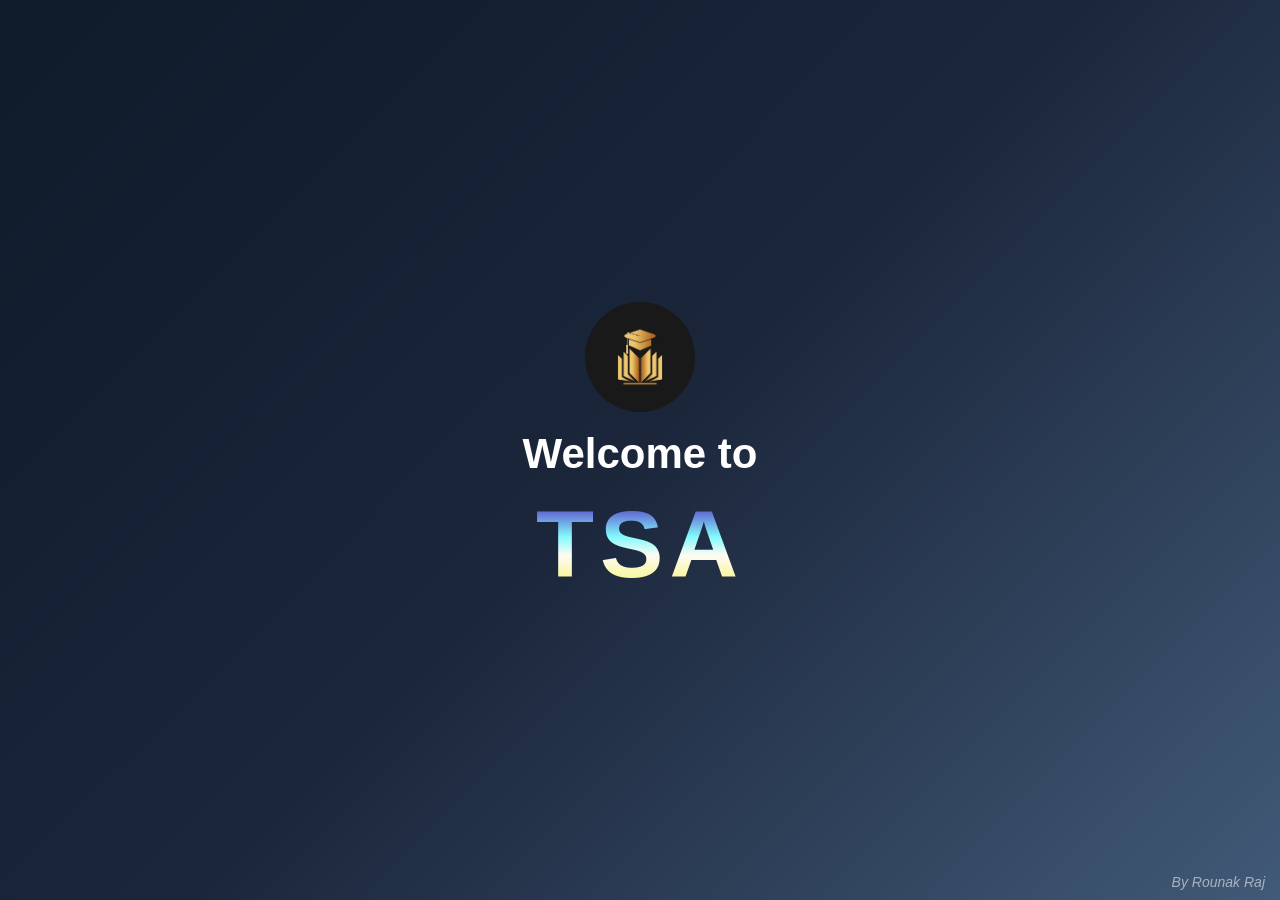
<file: index.html>
<!DOCTYPE html>
<html lang="en">
<head>
<meta charset="UTF-8">
<meta name="viewport" content="width=device-width, initial-scale=1.0">
<title>TSA Institute</title>

<link rel="stylesheet" href="css/style.css">
</head>

<body>

<div class="container">

    <!-- TSA loga -->
    <img src="images/tsa logo.jpeg" class="logo" alt="TSA Logo">

    <!-- Welcome Text -->
    <div class="welcome">Welcome to</div>

    <!-- TSA Effect -->
    <div class="tsa">TSA</div>

    <!-- Footer -->
    <div class="footer">By Rounak Raj</div>

</div>

<script src="js/script.js"></script>
</body>
</html>
</file>
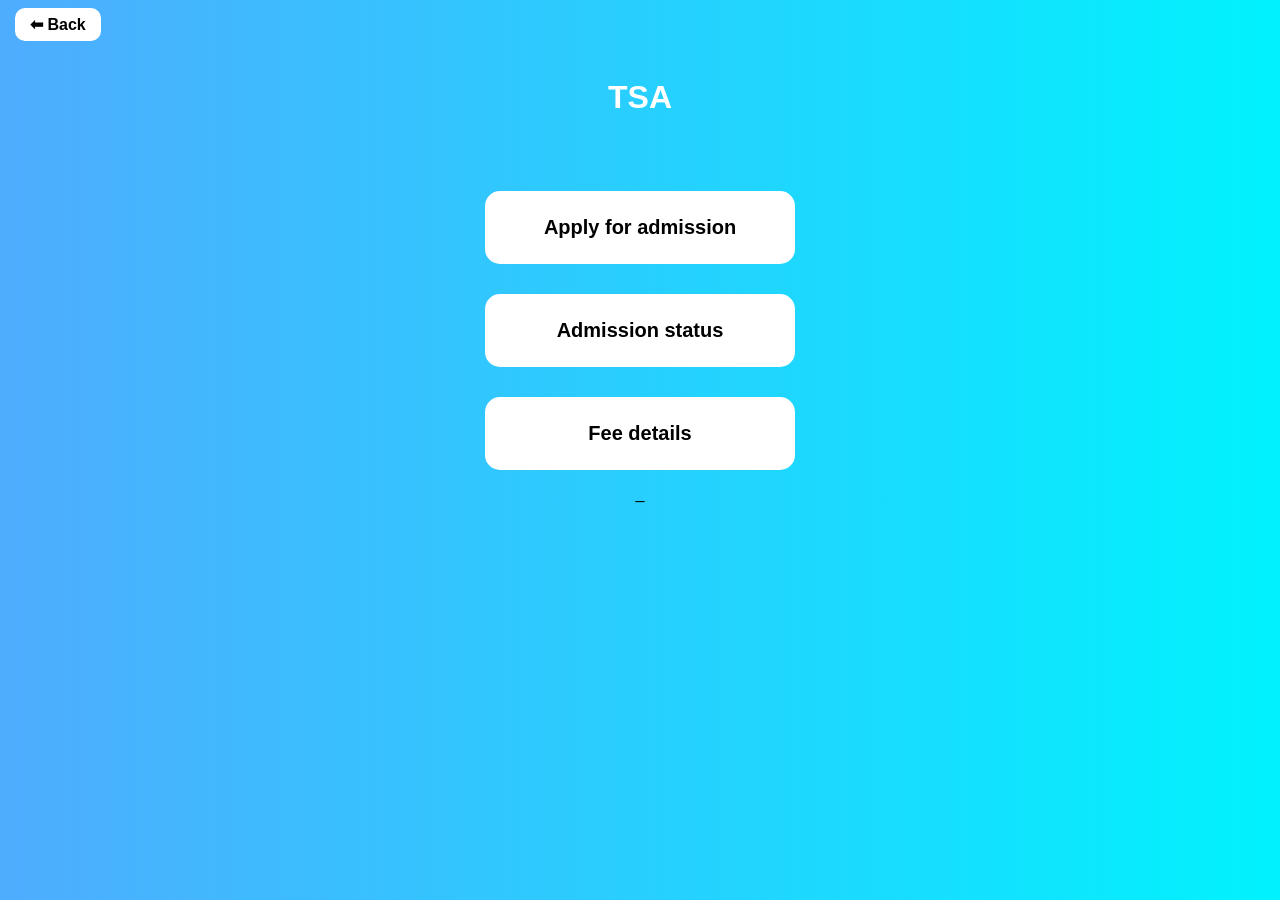
<file: admission.html>
<!DOCTYPE html>
<html lang="en">
<head>
<meta charset="UTF-8">
<meta name="viewport" content="width=device-width, initial-scale=1.0">
<title>TSA</title>

<style>
body {
    margin: 0;
    font-family: Arial;
    background: linear-gradient(to right, #4facfe, #00f2fe);
    text-align: center;
}

h1 {
    color: white;
    margin-top: 30px;
}

.top {
    padding: 15px;
    text-align: left;
}
.back {
    background: white;
    padding: 8px 15px;
    border-radius: 10px;
    text-decoration: none;
    color: black;
    font-weight: bold;

}

.container {
    display: flex;
    flex-direction: column;
    align-items: center;
    margin-top: 60px;
}

/* Card design */
.card {
    width: 260px;
    padding: 25px;
    margin: 15px;
    background: white;
    border-radius: 15px;
    font-size: 20px;
    font-weight: bold;
    text-decoration: none; /* underline हटाने के लिए */
    color: black;
    transition: 0.3s;
}

.card:hover {
    transform: scale(1.05);
}
</style>

</head>
<body>

<div class="top">
    <a href="/dashboard.html"
class="back">⬅ Back</a>    
</div>    

<h1>TSA</h1>

<div class="container">

    <!-- apply for admission -->
    <a href="form.php" class="card">
        Apply for admission
    </a>

    <!-- JAC -->
    <a href="status.php" class="card">
        Admission status
    </a>

    <a href="/tsa/fee.php" class="card">
        Fee details
    </a>

</div>

</body>
</html>_
</file>
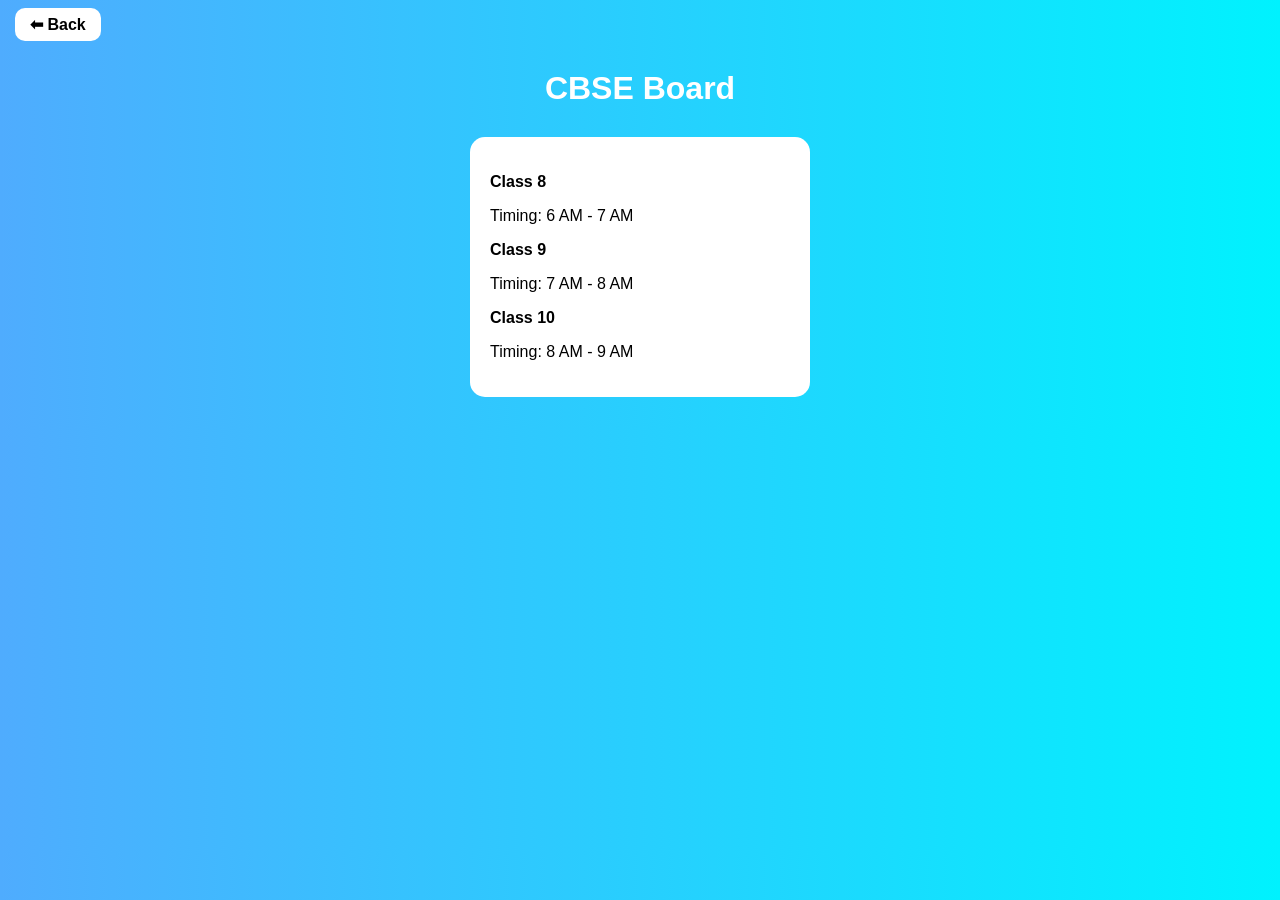
<file: cbse.html>
<!DOCTYPE html>
<html lang="en">
<head>
<meta charset="UTF-8">
<meta name="viewport" content="width=device-width, initial-scale=1.0">
<title>CBSE Classes</title>

<style>
body {
    margin: 0;
    font-family: Arial;
    background: linear-gradient(to right, #4facfe, #00f2fe);
}

/* Top bar */
.top {
    padding: 15px;
}

/* Back button */
.back {
    background: white;
    padding: 8px 15px;
    border-radius: 10px;
    text-decoration: none;
    color: black;
    font-weight: bold;
}

/* Heading */
h1 {
    text-align: center;
    color: white;
}

/* Box */
.container {
    background: white;
    width: 300px;
    margin: 30px auto;
    padding: 20px;
    border-radius: 15px;
}
</style>

</head>
<body>

<div class="top">
    <a href="classes.html" class="back">⬅ Back</a>
</div>

<h1>CBSE Board</h1>

<div class="container">
    <p><b>Class 8</b></p>
    <p>Timing: 6 AM - 7 AM</p>

    <p><b>Class 9</b></p>
    <p>Timing: 7 AM - 8 AM</p>

    <p><b>Class 10</b></p>
    <p>Timing: 8 AM - 9 AM</p>
</div>

</body>
</html>
</file>
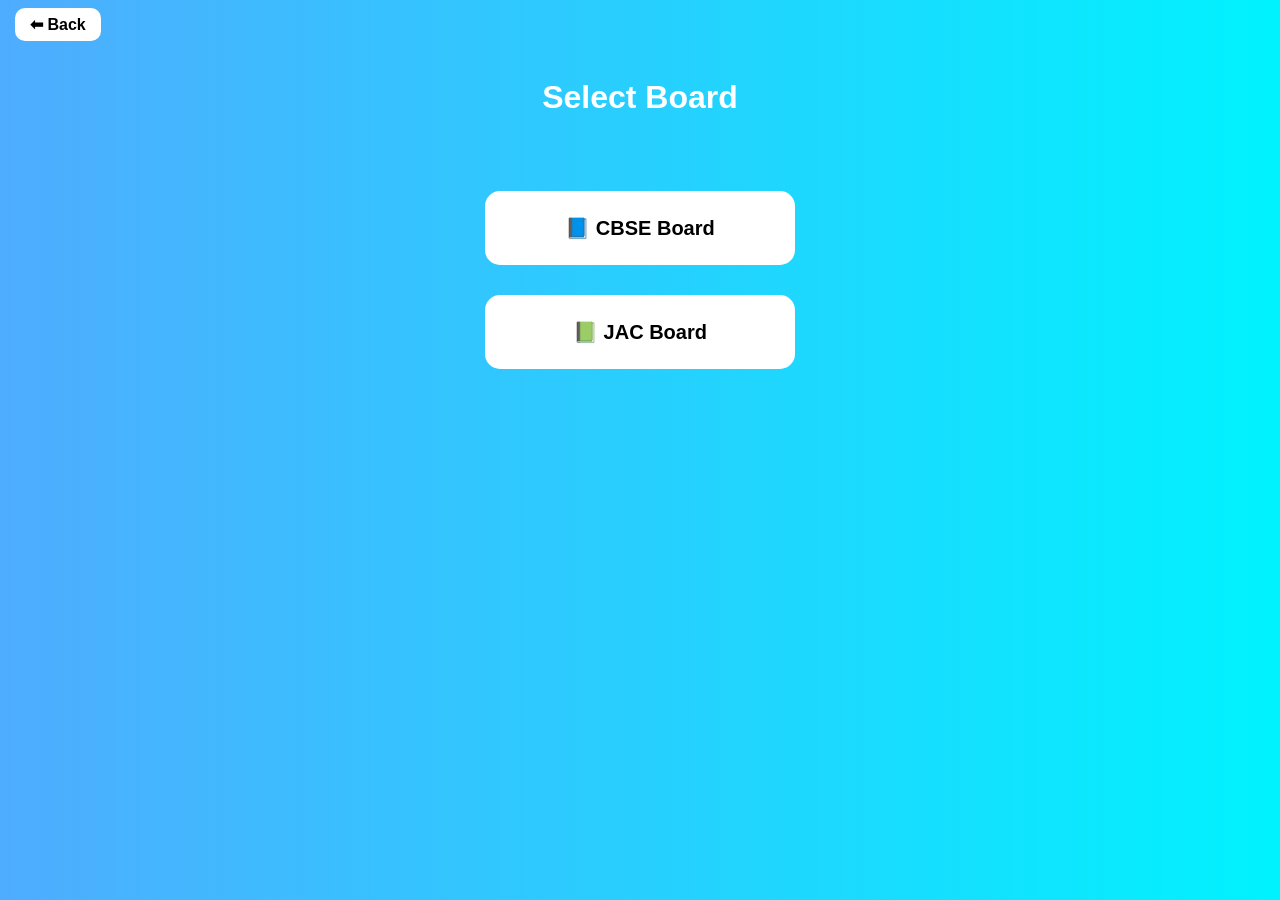
<file: classes.html>
<!DOCTYPE html>
<html lang="en">
<head>
<meta charset="UTF-8">
<meta name="viewport" content="width=device-width, initial-scale=1.0">
<title>Select Board</title>

<style>
body {
    margin: 0;
    font-family: Arial;
    background: linear-gradient(to right, #4facfe, #00f2fe);
    text-align: center;
}

h1 {
    color: white;
    margin-top: 30px;
}

.top {
    padding: 15px;
    text-align: left;
}
.back {
    background: white;
    padding: 8px 15px;
    border-radius: 10px;
    text-decoration: none;
    color: black;
    font-weight: bold;

}

.container {
    display: flex;
    flex-direction: column;
    align-items: center;
    margin-top: 60px;
}

/* Card design */
.card {
    width: 260px;
    padding: 25px;
    margin: 15px;
    background: white;
    border-radius: 15px;
    font-size: 20px;
    font-weight: bold;
    text-decoration: none; /* underline हटाने के लिए */
    color: black;
    transition: 0.3s;
}

.card:hover {
    transform: scale(1.05);
}
</style>

</head>
<body>

<div class="top">
    <a href="dashboard.html"
class="back">⬅ Back</a>    
</div>    

<h1>Select Board</h1>

<div class="container">

    <!-- CBSE -->
    <a href="cbse.html" class="card">
        📘 CBSE Board
    </a>

    <!-- JAC -->
    <a href="jac.html" class="card">
        📗 JAC Board
    </a>

</div>

</body>
</html>
</file>
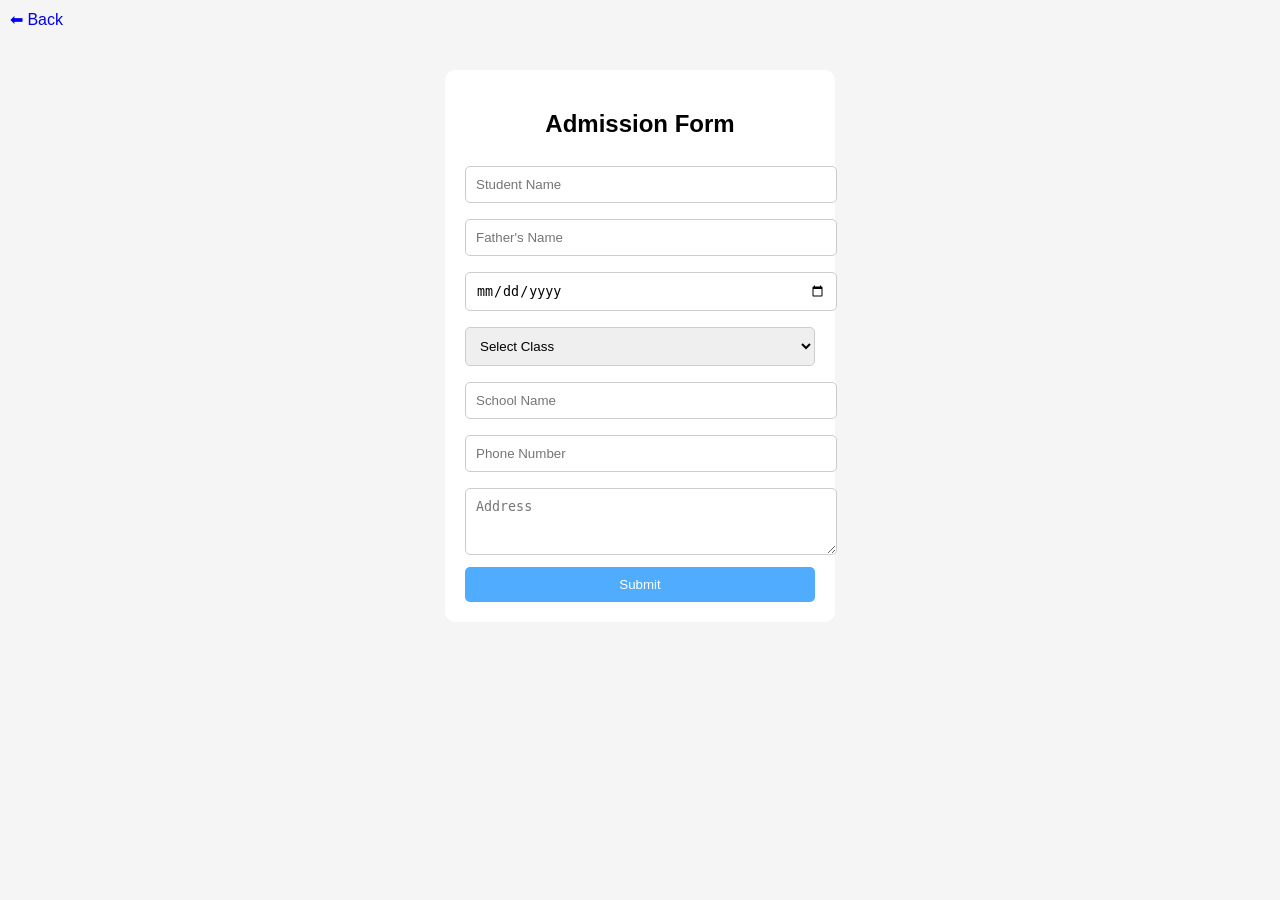
<file: form.html>
<!DOCTYPE html>
<html>
<head>
<meta name="viewport" content="width=device-width, initial-scale=1.0">
<title>Admission Form</title>

<style>
body {
    margin: 0;
    font-family: Arial;
    background: #f5f5f5;
}

/* Back button */
.back {
    position: absolute;
    top: 10px;
    left: 10px;
    text-decoration: none;
}

/* Form box */
.form-box {
    width: 90%;
    max-width: 350px;
    margin: 70px auto;
    background: white;
    padding: 20px;
    border-radius: 10px;
}

/* Heading */
h2 {
    text-align: center;
}

/* Inputs */
input, select, textarea {
    width: 100%;
    padding: 10px;
    margin: 8px 0;
    border: 1px solid #ccc;
    border-radius: 5px;
}

/* Button */
button {
    width: 100%;
    padding: 10px;
    background: #4facfe;
    color: white;
    border: none;
    border-radius: 5px;
}
</style>

</head>
<body>

<a href="admission-dashboard.html" class="back">⬅ Back</a>

<div class="form-box">

<h2>Admission Form</h2>

<form onsubmit="submitForm(event)">

<input type="text" placeholder="Student Name" required>

<input type="text" placeholder="Father's Name" required>

<input type="date" required>

<select required>
<option value="">Select Class</option>
<option>Class 8</option>
<option>Class 9</option>
<option>Class 10</option>
</select>

<input type="text" placeholder="School Name" required>

<input type="tel" placeholder="Phone Number" required>

<textarea placeholder="Address" rows="3" required></textarea>

<button type="submit">Submit</button>

</form>

</div>

<script>
function submitForm(e) {
    e.preventDefault();
    alert("Your admission form has been submitted successfully!");
}
</script>

</body>
</html>
</file>
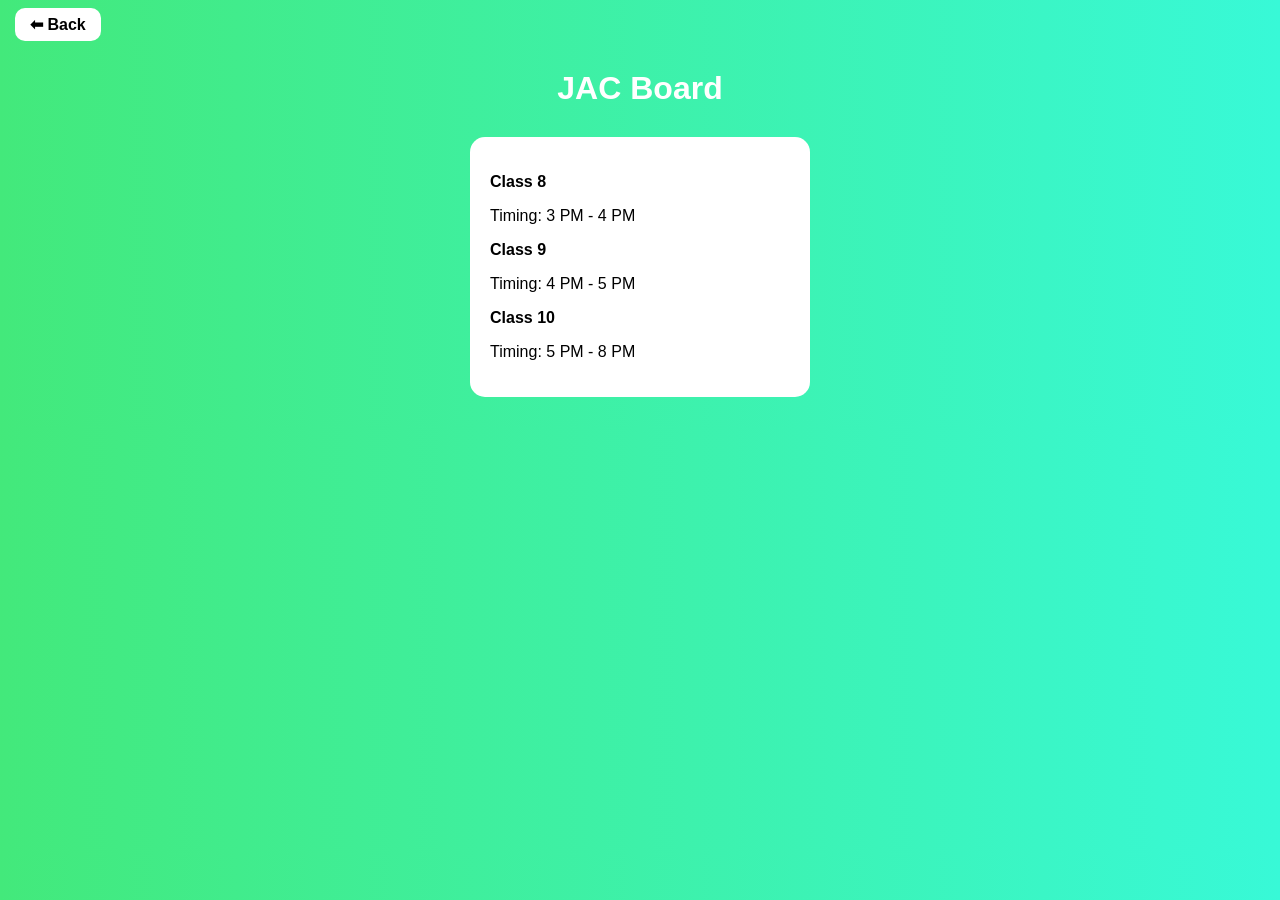
<file: jac.html>
<!DOCTYPE html>
<html lang="en">
<head>
<meta charset="UTF-8">
<meta name="viewport" content="width=device-width, initial-scale=1.0">
<title>JAC Classes</title>

<style>
body {
    margin: 0;
    font-family: Arial;
    background: linear-gradient(to right, #43e97b, #38f9d7);
}

/* Top bar */
.top {
    padding: 15px;
}

/* Back button */
.back {
    background: white;
    padding: 8px 15px;
    border-radius: 10px;
    text-decoration: none;
    color: black;
    font-weight: bold;
}

/* Heading */
h1 {
    text-align: center;
    color: white;
}

/* Box */
.container {
    background: white;
    width: 300px;
    margin: 30px auto;
    padding: 20px;
    border-radius: 15px;
}
</style>

</head>
<body>

<div class="top">
    <a href="classes.html" class="back">⬅ Back</a>
</div>

<h1>JAC Board</h1>

<div class="container">
    <p><b>Class 8</b></p>
    <p>Timing: 3 PM - 4 PM</p>

    <p><b>Class 9</b></p>
    <p>Timing: 4 PM - 5 PM</p>

    <p><b>Class 10</b></p>
    <p>Timing: 5 PM - 8 PM</p>
</div>

</body>
</html>
</file>
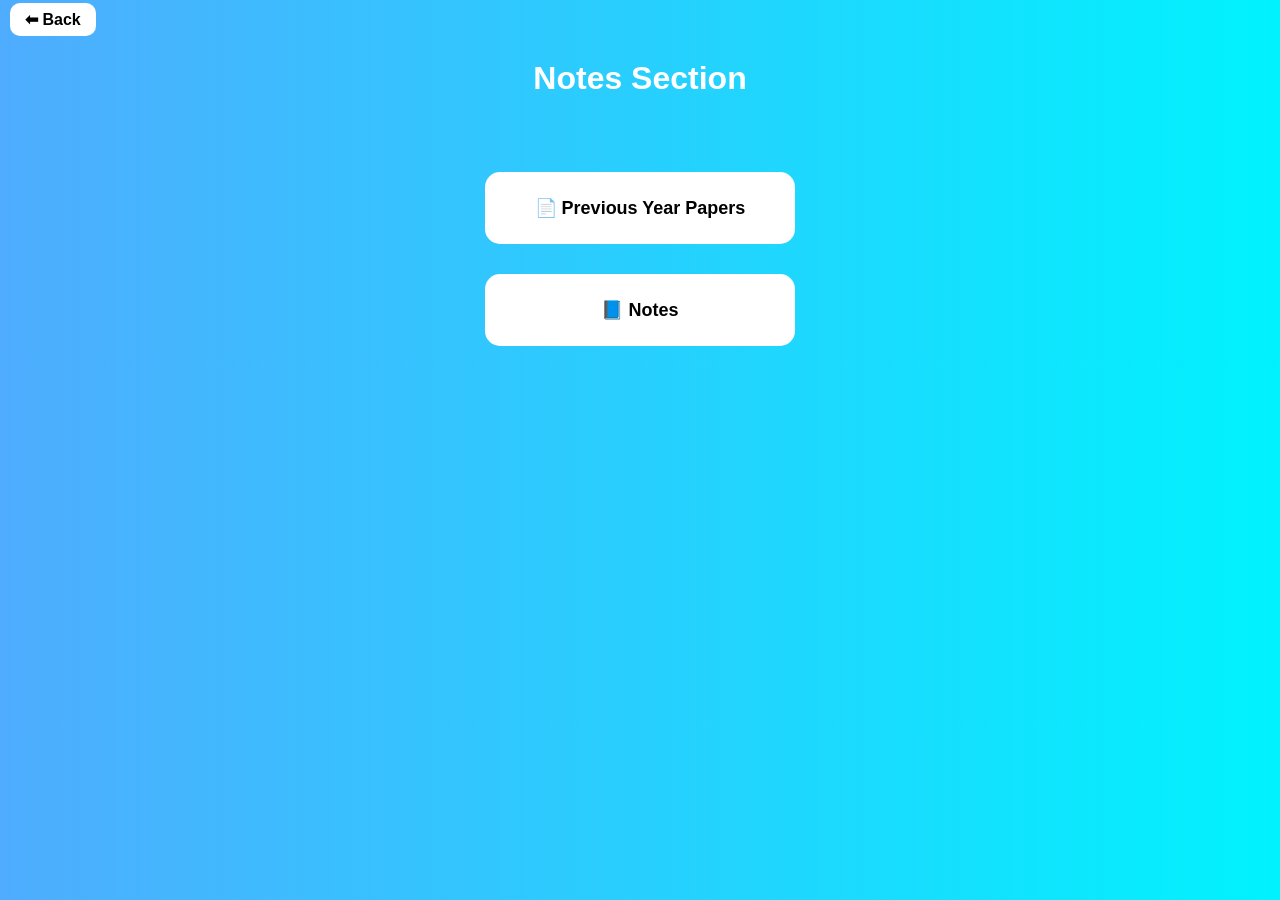
<file: notes.html>
<!DOCTYPE html>
<html lang="en">
<head>
<meta charset="UTF-8">
<meta name="viewport" content="width=device-width, initial-scale=1.0">
<title>Notes Section</title>

<style>
body {
    margin: 0;
    font-family: Arial;
    background: linear-gradient(to right, #4facfe, #00f2fe);
}

/* Back button */
.top {
    position: absolute;
    top: 10px;
    left: 10px;
}

.back {
    background: white;
    padding: 8px 15px;
    border-radius: 10px;
    text-decoration: none;
    color: black;
    font-weight: bold;
}

/* Heading */
h1 {
    text-align: center;
    color: white;
    margin-top: 60px;
}

/* Container */
.container {
    display: flex;
    flex-direction: column;
    align-items: center;
    margin-top: 60px;
}

/* Cards */
.card {
    width: 260px;
    padding: 25px;
    margin: 15px;
    background: white;
    border-radius: 15px;
    font-size: 18px;
    font-weight: bold;
    text-decoration: none;
    color: black;
    text-align: center;
    transition: 0.3s;
}

.card:hover {
    transform: scale(1.05);
}
</style>

</head>
<body>

<!-- Back -->
<div class="top">
    <a href="dashboard.html" class="back">⬅ Back</a>
</div>

<h1>Notes Section</h1>

<div class="container">

    <!-- Previous Year Papers -->
    <a href="pqy.html" class="card">
        📄 Previous Year Papers
    </a>

    <!-- Notes -->
    <a href="papers.html" class="card">
        📘 Notes
    </a>

</div>

</body>
</html>
</file>
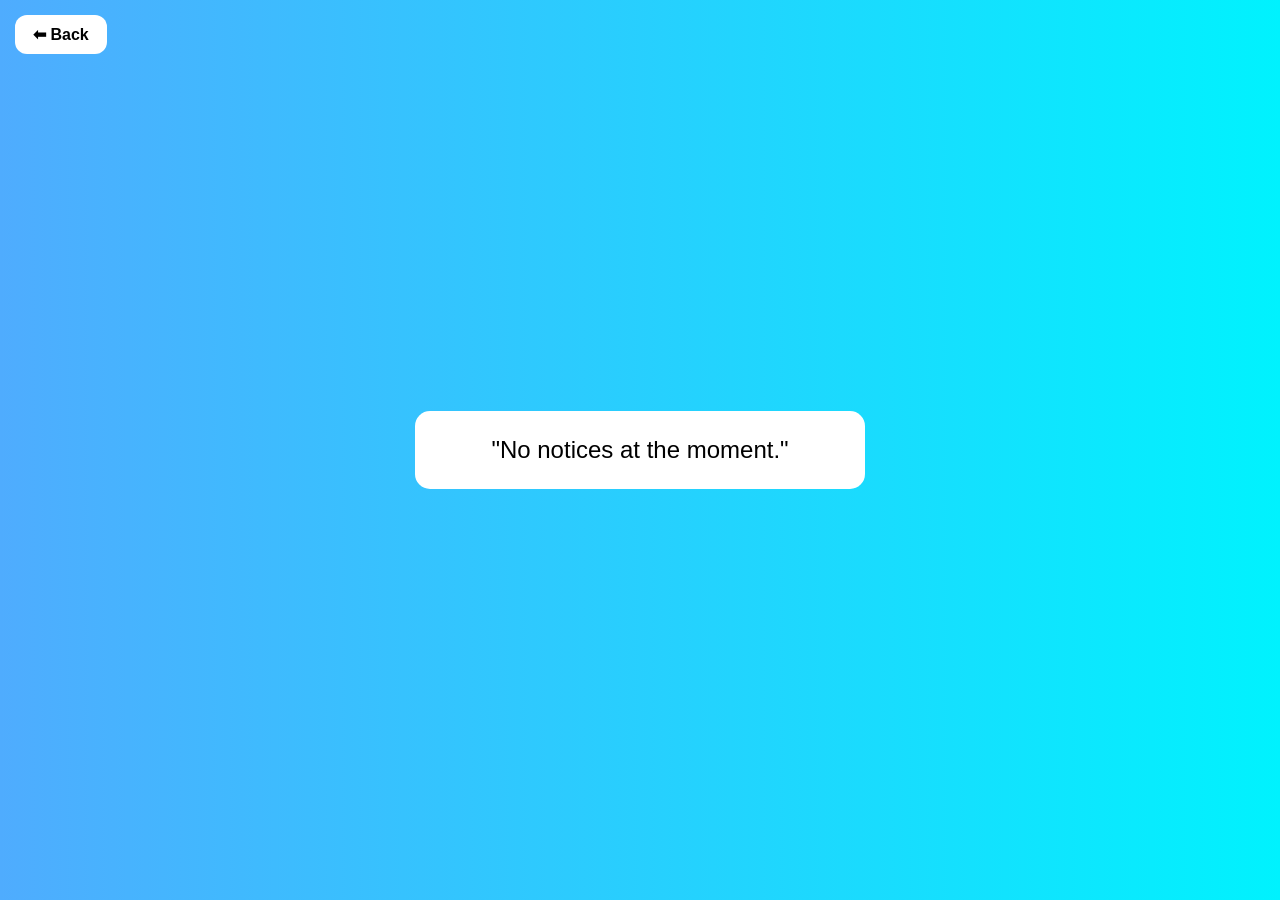
<file: notice.html>
<!DOCTYPE html>
<html lang="en">
<head>
<meta charset="UTF-8">
<meta name="viewport" content="width=device-width, initial-scale=1.0">
<title>Papers</title>

<style>
body {
    margin: 0;
    height: 100vh;
    display: flex;
    justify-content: center;
    align-items: center;
    font-family: Arial;
    background: linear-gradient(to right, #4facfe, #00f2fe);
}

/* Back button */
.back {
    position: absolute;
    top: 15px;
    left: 15px;
    background: white;
    padding: 10px 18px;
    border-radius: 12px;
    text-decoration: none;
    color: black;
    font-weight: bold;
    font-size: 16px;
}

/* Message box */
.message {
    font-size: 24px;
    background: white;
    padding: 25px;
    border-radius: 15px;
    text-align: center;
    width: 80%;
    max-width: 400px;
}
</style>

</head>
<body>

<a href="dashboard.html" class="back">⬅ Back</a>

<div class="message">
    "No notices at the moment."
</div>

</body>
</html>
</file>
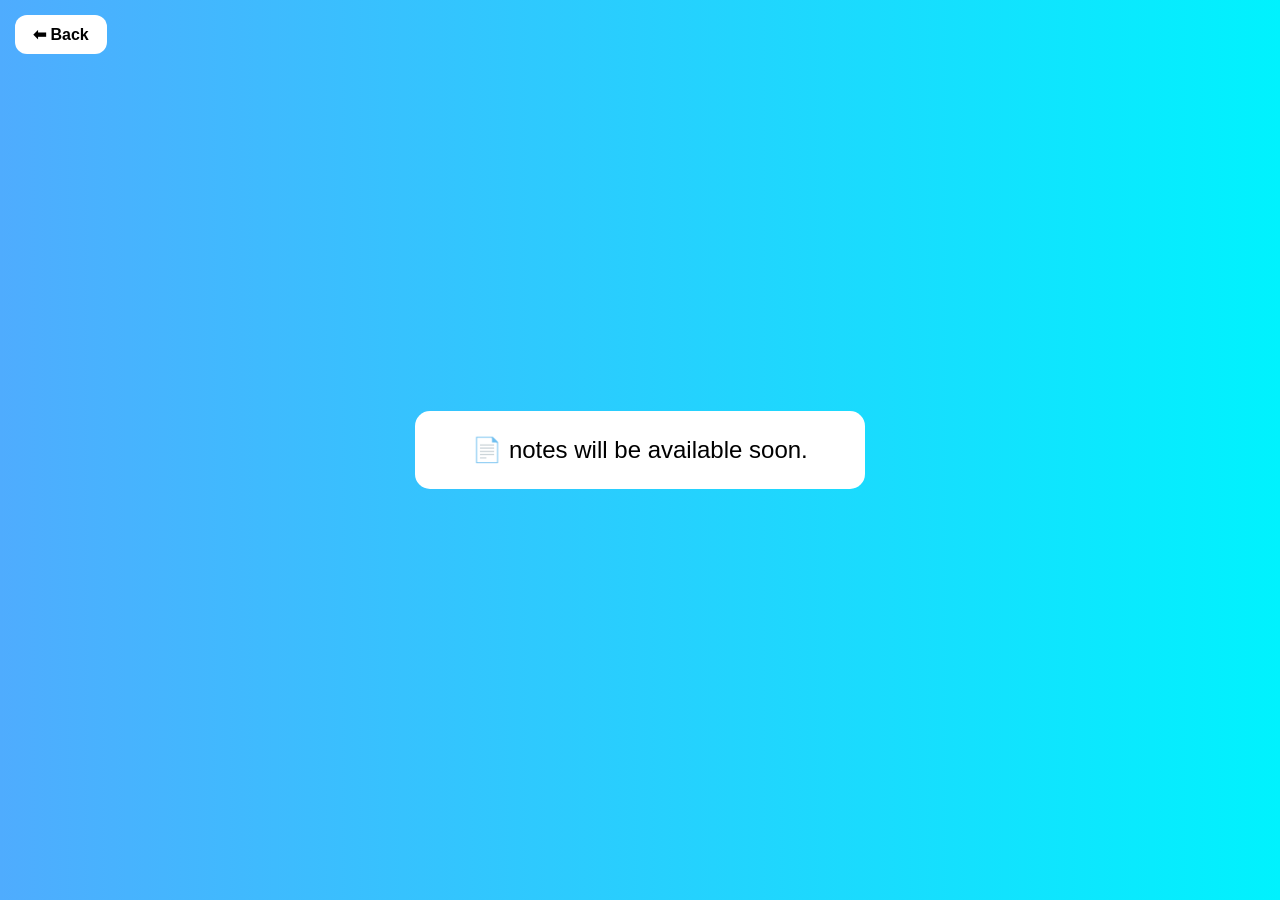
<file: papers.html>
<!DOCTYPE html>
<html lang="en">
<head>
<meta charset="UTF-8">
<meta name="viewport" content="width=device-width, initial-scale=1.0">
<title>Papers</title>

<style>
body {
    margin: 0;
    height: 100vh;
    display: flex;
    justify-content: center;
    align-items: center;
    font-family: Arial;
    background: linear-gradient(to right, #4facfe, #00f2fe);
}

/* Back button */
.back {
    position: absolute;
    top: 15px;
    left: 15px;
    background: white;
    padding: 10px 18px;
    border-radius: 12px;
    text-decoration: none;
    color: black;
    font-weight: bold;
    font-size: 16px;
}

/* Message box */
.message {
    font-size: 24px;
    background: white;
    padding: 25px;
    border-radius: 15px;
    text-align: center;
    width: 80%;
    max-width: 400px;
}
</style>

</head>
<body>

<a href="notes.html" class="back">⬅ Back</a>

<div class="message">
    📄 notes will be available soon.
</div>

</body>
</html>
</file>
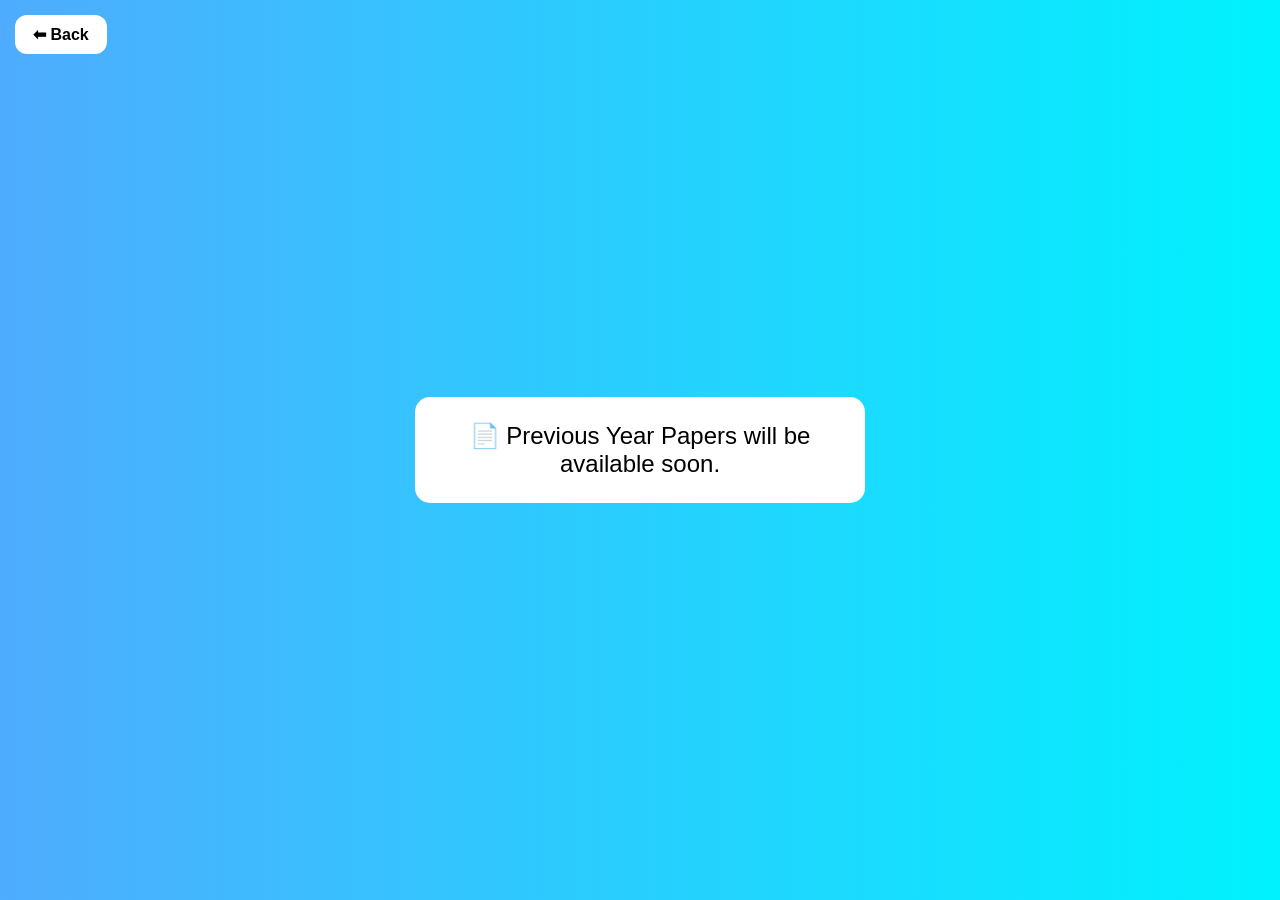
<file: pqy.html>
<!DOCTYPE html>
<html lang="en">
<head>
<meta charset="UTF-8">
<meta name="viewport" content="width=device-width, initial-scale=1.0">
<title>Papers</title>

<style>
body {
    margin: 0;
    height: 100vh;
    display: flex;
    justify-content: center;
    align-items: center;
    font-family: Arial;
    background: linear-gradient(to right, #4facfe, #00f2fe);
}

/* Back button */
.back {
    position: absolute;
    top: 15px;
    left: 15px;
    background: white;
    padding: 10px 18px;
    border-radius: 12px;
    text-decoration: none;
    color: black;
    font-weight: bold;
    font-size: 16px;
}

/* Message box */
.message {
    font-size: 24px;
    background: white;
    padding: 25px;
    border-radius: 15px;
    text-align: center;
    width: 80%;
    max-width: 400px;
}
</style>

</head>
<body>

<a href="notes.html" class="back">⬅ Back</a>

<div class="message">
    📄 Previous Year Papers will be available soon.
</div>

</body>
</html>
</file>
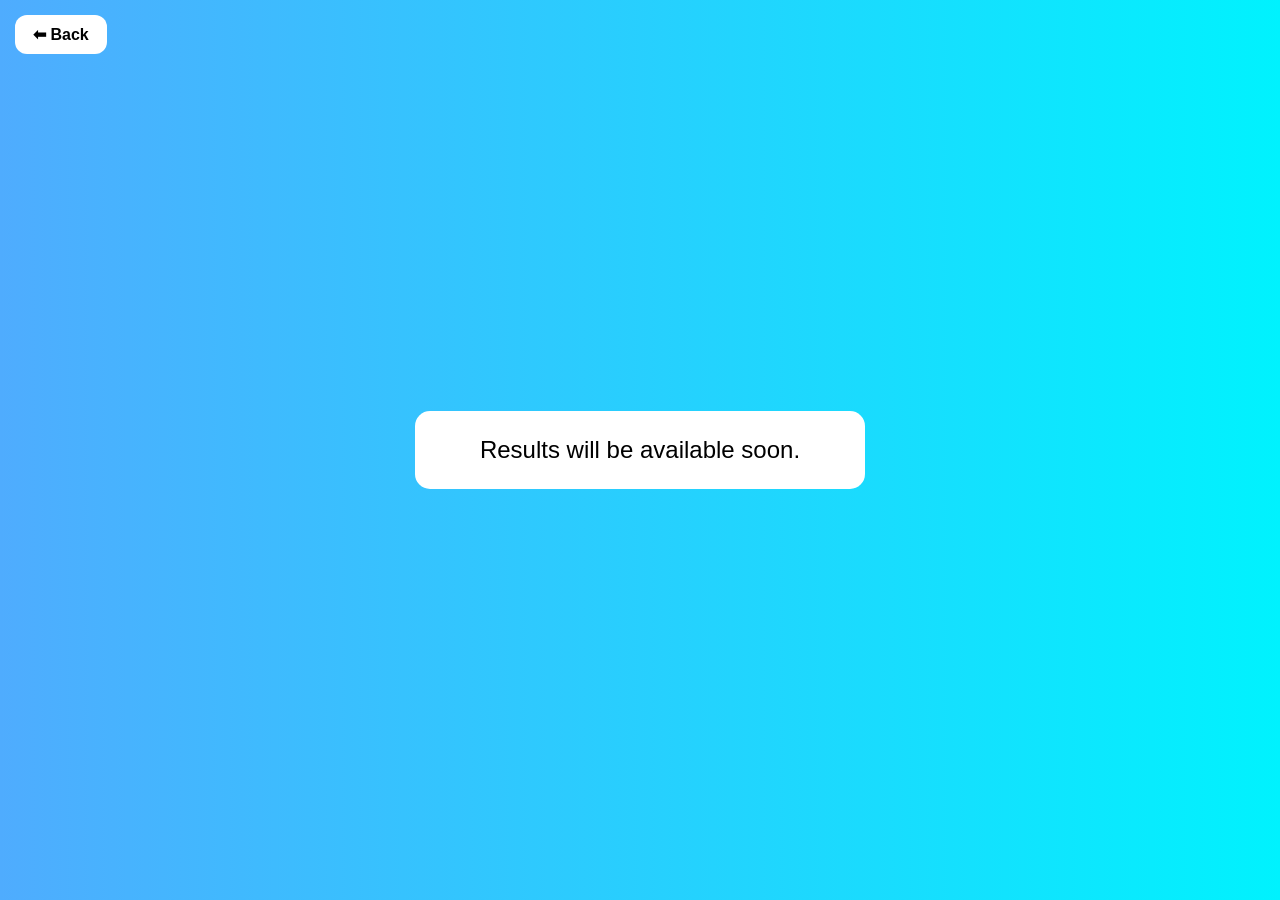
<file: results.html>
<!DOCTYPE html>
<html lang="en">
<head>
<meta charset="UTF-8">
<meta name="viewport" content="width=device-width, initial-scale=1.0">
<title>Papers</title>

<style>
body {
    margin: 0;
    height: 100vh;
    display: flex;
    justify-content: center;
    align-items: center;
    font-family: Arial;
    background: linear-gradient(to right, #4facfe, #00f2fe);
}

/* Back button */
.back {
    position: absolute;
    top: 15px;
    left: 15px;
    background: white;
    padding: 10px 18px;
    border-radius: 12px;
    text-decoration: none;
    color: black;
    font-weight: bold;
    font-size: 16px;
}

/* Message box */
.message {
    font-size: 24px;
    background: white;
    padding: 25px;
    border-radius: 15px;
    text-align: center;
    width: 80%;
    max-width: 400px;
}
</style>

</head>
<body>

<a href="dashboard.html" class="back">⬅ Back</a>

<div class="message">
    Results will be available soon.
</div>

</body>
</html>
</file>
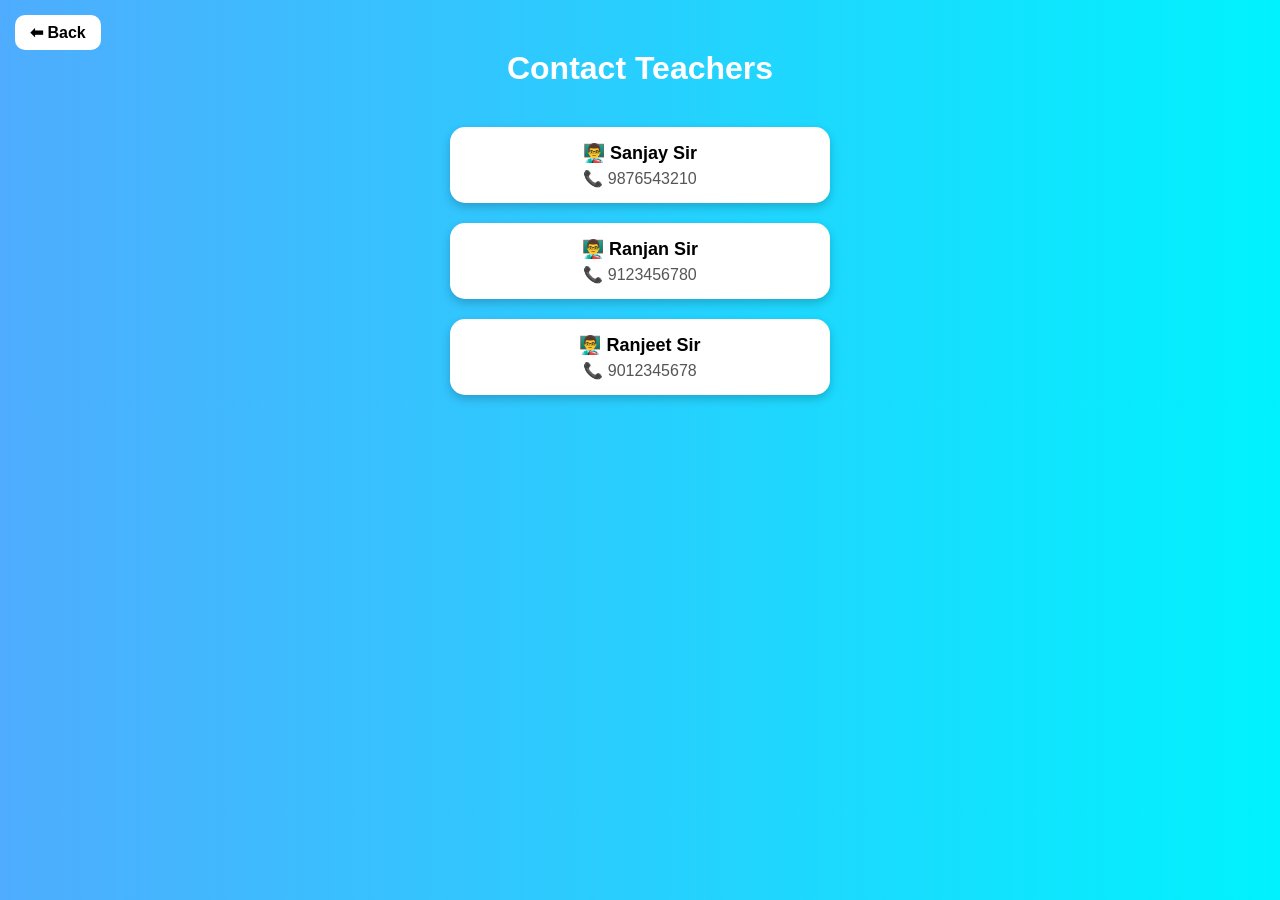
<file: teachers.html>
<!DOCTYPE html>
<html lang="en">
<head>
<meta charset="UTF-8">
<meta name="viewport" content="width=device-width, initial-scale=1.0">
<title>Contact Teachers</title>

<style>
body {
    margin: 0;
    font-family: Arial, sans-serif;
    background: linear-gradient(to right, #4facfe, #00f2fe);
}

/* Back Button */
.back {
    position: absolute;
    top: 15px;
    left: 15px;
    background: white;
    padding: 8px 15px;
    border-radius: 10px;
    text-decoration: none;
    color: black;
    font-weight: bold;
}

/* Heading */
h1 {
    text-align: center;
    color: white;
    margin-top: 50px;
}

/* Container */
.container {
    display: flex;
    flex-direction: column;
    align-items: center;
    margin-top: 30px;
}

/* Card */
.card {
    background: white;
    width: 90%;
    max-width: 350px;
    margin: 10px;
    padding: 15px;
    border-radius: 15px;
    box-shadow: 0 4px 10px rgba(0,0,0,0.2);
    text-align: center;
}

/* Name */
.name {
    font-size: 18px;
    font-weight: bold;
}

/* Number */
.number {
    margin-top: 5px;
    font-size: 16px;
    color: #555;
}
</style>

</head>
<body>

<!-- Back Button -->
<a href="dashboard.html" class="back">⬅ Back</a>

<h1>Contact Teachers</h1>

<div class="container">

    <!-- Teacher 1 -->
    <div class="card">
        <div class="name">👨‍🏫 Sanjay Sir</div>
        <div class="number">📞 9876543210</div>
    </div>

    <!-- Teacher 2 -->
    <div class="card">
        <div class="name">👨‍🏫 Ranjan Sir</div>
        <div class="number">📞 9123456780</div>
    </div>

    <!-- Teacher 3 -->
    <div class="card">
        <div class="name">👨‍🏫 Ranjeet Sir</div>
        <div class="number">📞 9012345678</div>
    </div>

</div>

</body>
</html>
</file>
<file: css/style.css>
*{
margin:0;
padding:0;
box-sizing:border-box;
font-family:Arial, sans-serif;
}

body{
height:100vh;
display:flex;
justify-content:center;
align-items:center;
background:linear-gradient(135deg,#0d1b2a,#1b263b,#415a77);
overflow:hidden;
}

.container{
width:100%;
height: 100vh;
display: flex;
flex-direction: column;
justify-content: center;
align-items:center;
position:relative;
padding:20px;
}

/* Logo */
.logo{
width:110px;
height:110px;
object-fit:cover;
border-radius:50%;
margin-bottom:18px;
display: block;
margin-left: auto;
margin-right: auto;
animation:zoomLogo 1.5s ease;
}

/* Welcome text */
.welcome{
font-size:42px;
font-weight:bold;
color:white;
margin-bottom:12px;
animation:fadeDown 1.5s ease;
}

/* TSA Text */
.tsa{
font-size:95px;
font-weight:bold;
letter-spacing:6px;

background:linear-gradient(
to bottom,
#a67d83 0%,
#616cd3 20%,
#84fafc 43%,
#fdfbf3 60%,
#f9f697 82%,
#f4d186 100%
);

-webkit-background-clip:text;
-webkit-text-fill-color:transparent;

animation:slideZoom 2s ease;
}

/* Footer */
.footer{
position:absolute;
bottom:10px;
right:15px;
font-size:14px;
color:rgba(255,255,255,0.55);
font-style:italic;
}

/* Animations */
@keyframes fadeDown{
0%{
transform:translateY(-40px);
opacity:0;
}
100%{
transform:translateY(0);
opacity:1;
}
}

@keyframes slideZoom{
0%{
transform:translateX(-250px) scale(0.2);
opacity:0;
}
100%{
transform:translateX(0) scale(1);
opacity:1;
}
}

@keyframes zoomLogo{
0%{
transform:scale(0.2);
opacity:0;
}
100%{
transform:scale(1);
opacity:1;
}
}

/* Mobile Responsive */
@media(max-width:768px){

.logo{
width:80px;
height:80px;
}

.welcome{
font-size:28px;
}

.tsa{
font-size:58px;
letter-spacing:3px;
}

.footer{
font-size:12px;
right:10px;
bottom:8px;
}

}


/* Second page */

/* Dashboard Page */

.dashboard{
min-height:100vh;
padding:25px 15px;
text-align:center;
color:white;
}

.top-logo{
width:90px;
height:90px;
border-radius:50%;
object-fit:cover;
margin-bottom:10px;
}

.dashboard h1{
font-size:35px;
margin-bottom:5px;
}

.tagline{
font-size:16px;
margin-bottom:25px;
color:#ddd;
}

.menu{
max-width:420px;
margin:auto;
display:flex;
flex-direction:column;
gap:15px;
}

.card{
text-decoration:none;
color:white;
font-size:22px;
font-weight:bold;
padding:18px;
border-radius:14px;
background:rgba(255,255,255,0.12);
border:1px solid rgba(255,255,255,0.2);
backdrop-filter:blur(5px);
transition:0.3s;
}

.card:hover{
transform:translateY(-4px);
background:rgba(255,255,255,0.22);
box-shadow:0 8px 20px rgba(0,0,0,0.3);
}

/* Mobile */
@media(max-width:768px){

.dashboard h1{
font-size:28px;
}

.card{
font-size:18px;
padding:15px;
}

}
</file>
